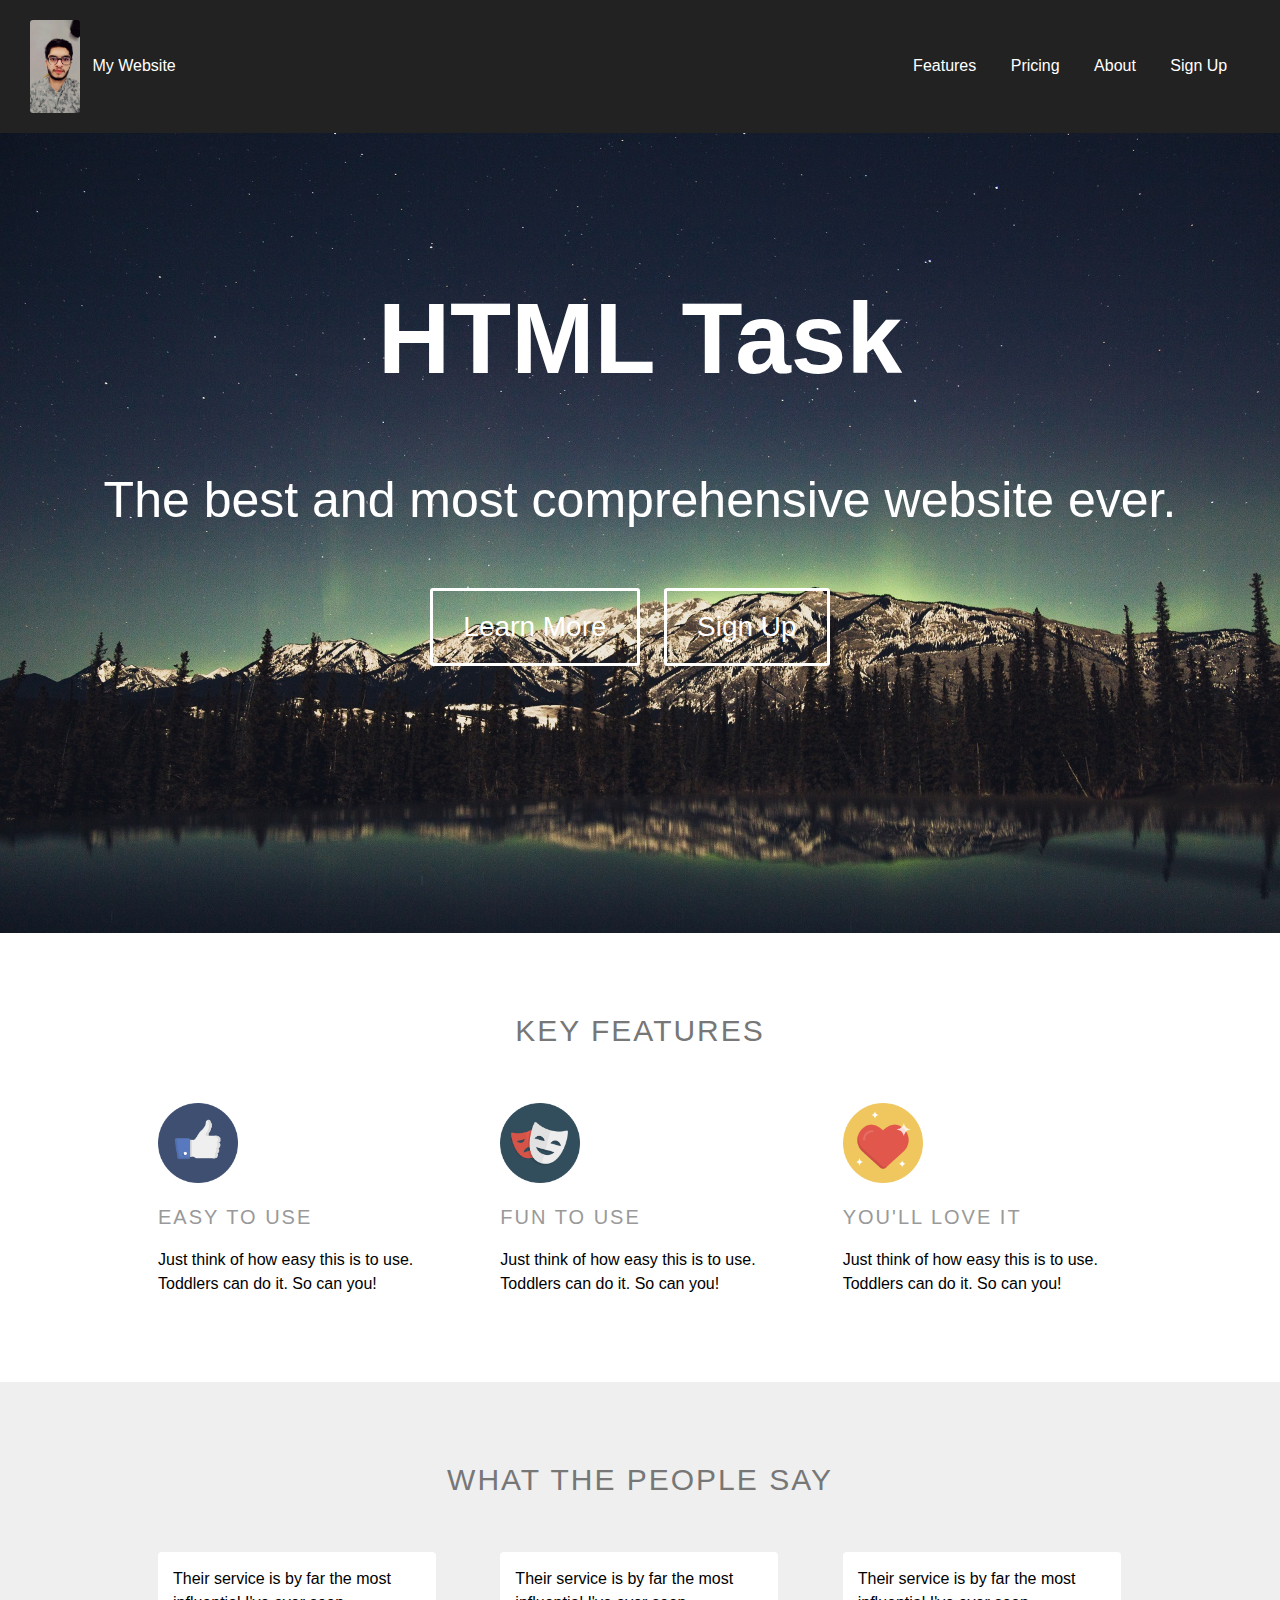
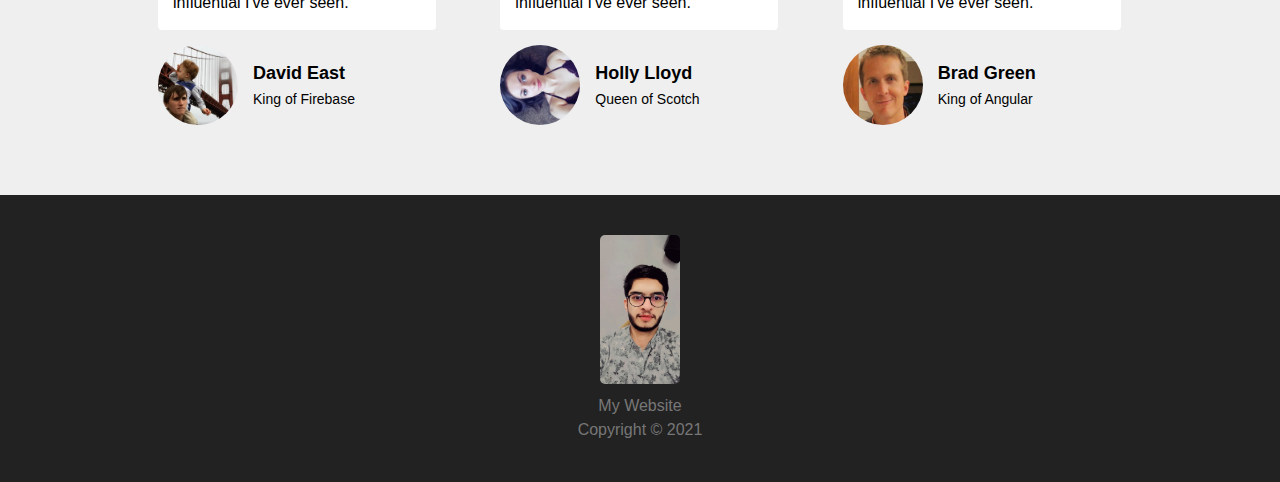
<file: html-css-website-course-master/index.html>
<!DOCTYPE html>
<html>
<head>
	<meta charset="UTF-8">
    <title>My Awesome Website</title>

    <!-- attach our stylesheet -->
    <link rel="stylesheet" href="css/style.css">
</head>
<body>

    <!-- the header -->
    <header>

        <!-- our main logo -->
        <a id="logo" href="https://github.com/itxazam/covid19web">
            <img src="img/avatar.jpeg" alt="Logo" >
            <span>My Website </span>
        </a>

        <!-- main navigation links -->
        <nav>
            <ul>
                <li><a href="#">Features</a></li>
                <li><a href="#">Pricing</a></li>
                <li><a href="#">About</a></li>
                <li><a href="#">Sign Up</a></li>
            </ul>
        </nav>

    </header>

    <!-- the content -->
    <main>

        <!-- hero content -->
        <div class="hero">
            <!-- content for the hero -->
            <div class="hero-content">
                <h1 class="hero-title">HTML Task</h1>
                <p>The best and most comprehensive website ever.</p>

                <a href="#">Learn More</a>
                <a href="#">Sign Up</a>
            </div>
        </div>

        <!-- features section -->
        <div class="site-section">
        <div class="site-section-inside">

            <div class="section-header">
                <h2>Key Features</h2>
            </div>

            <div class="feature-box">
                <img src="img/like.png" alt="Easy to Use">
                <h5>Easy to Use</h5>
                <p>Just think of how easy this is to use. Toddlers can do it. So can you!</p>
            </div>

            <div class="feature-box">
                <img src="img/faces.png" alt="Fun to Use">
                <h5>Fun to Use</h5>
                <p>Just think of how easy this is to use. Toddlers can do it. So can you!</p>
            </div>

            <div class="feature-box">
                <img src="img/heart.png" alt="Fun to Use">
                <h5>You'll Love It</h5>
                <p>Just think of how easy this is to use. Toddlers can do it. So can you!</p>
            </div>

        </div>
        </div>

        <!-- testimonials section -->
        <div class="site-section site-section-secondary">
        <div class="site-section-inside">

            <div class="section-header">
                <h2>What the people say</h2>
            </div>

            <div class="testimonial-box">
                <div class="testimonial-content">
                    Their service is by far the most influential I've ever seen.
                </div>
                <div class="testimonial-author">
                    <img src="img/david.jpg" alt="David East">
                    <h5>David East</h5>
                    <span>King of Firebase</span>
                </div>
            </div>

            <div class="testimonial-box">
                <div class="testimonial-content">
                    Their service is by far the most influential I've ever seen.
                </div>
                <div class="testimonial-author">
                    <img src="img/holly.jpg" alt="Holly Lloyd">
                    <h5>Holly Lloyd</h5>
                    <span>Queen of Scotch</span>
                </div>
            </div>

            <div class="testimonial-box">
                <div class="testimonial-content">
                    Their service is by far the most influential I've ever seen.
                </div>
                <div class="testimonial-author">
                    <img src="img/brad.jpg" alt="Brad Green">
                    <h5>Brad Green</h5>
                    <span>King of Angular</span>
                </div>
            </div>

        </div>
        </div>

    </main>

    <!-- the footer -->
    <footer>
        <img src="img/avatar.jpeg" alt="Footer Logo">
        <span>My Website<br>Copyright &copy; 2021 </span>
    </footer>

</body>
</html>
</file>
<file: html-css-website-course-master/css/style.css>
/* resetting browser stuff */
*     {
  box-sizing: border-box;
}
html,
body   {
  margin: 0;
  padding: 0;
  line-height: 1.5;
  font-size: 16px;
}

/* styling our overall page */
body     {
  background: #FFF;
  font-family: Arial, Helvetica, sans-serif;
}

/* styling our header */
header   {
  background: #222;
  color: #FFF;
  padding: 20px 30px;
}

/* logo */
#logo         {
  display: inline-block;
  color: #FFF;
  text-decoration: none;
  width: 49%;
}
#logo img    {
  width: 50px;
  border-radius: 3px;
  margin-right: 8px;
  vertical-align: middle;
}
#logo span   {
  display: inline-block;
}

/* main navigation */
nav     {
  width: 50%;
  display: inline-block;
  text-align: right;
}
nav ul   {
  list-style: none;
  margin: 0;
}
nav ul li {
  display: inline-block;
}
nav ul li a    {
  color: #FFF;
  text-decoration: none;
  display: block;
  padding: 10px 15px;
  border-radius: 3px;
  transition: 0.3s ease all;
}
nav ul li a:hover   {
  background: #444;
}

/* styling our footer */
footer   {
  background: #222;
  color: #777;
  padding: 40px;
  text-align: center;
}
footer img   {
  display: block;
  border-radius: 5px;
  width: 80px;
  margin: 0 auto 10px;
}

/* styling our main content */
.hero           {
  min-height: 800px;
  text-align: center;
  background-image: url('../img/sky.jpg');
  background-size: cover;
}
.hero-content   {
  color: #FFF;
  padding-top: 130px;
}
.hero-content h1   {
  font-size: 100px;
  margin: 0;
}
.hero-content p    {
  font-size: 50px;
}
.hero-content a    {
  display: inline-block;
  color: #FFF;
  border: 3px solid #FFF;
  border-radius: 3px;
  padding: 15px 30px;
  margin-right: 20px;
  text-decoration: none;
  font-size: 28px;
}

/* basic site sections */
.site-section   {
  padding-bottom: 50px;
  padding-top: 50px;
}
.site-section-secondary   {
  background: #EFEFEF;
}
.site-section-inside   {
  width: 80%;
  max-width: 1200px;
  margin: 0 auto;
}
.section-header {
  text-align: center;
  margin-bottom: 30px;
}
.section-header h2  {
  font-size: 30px;
  letter-spacing: 2px;
  text-transform: uppercase;
  font-weight: 300;
  color: #777;
}

/* feature boxes */
.feature-box   {
  display: inline-block;
  width: 33%;
  padding: 20px 30px;
}
.feature-box img  {
  margin-bottom: 12px;
  width: 80px;
}
.feature-box h5   {
  font-size: 20px;
  color: #999;
  text-transform: uppercase;
  font-weight: 300;
  letter-spacing: 2px;
  margin: 0;
}

/* testimonial boxes */
.testimonial-box   {
  display: inline-block;
  width: 33%;
  padding: 20px 30px;
}
.testimonial-content   {
  background: #FFF;
  padding: 15px;
  border-radius: 4px;
  margin-bottom: 15px;
}
.testimonial-author           {

}
.testimonial-author img {
  float: left;
  width: 80px;
  border-radius: 50%;
  margin-right: 15px;
  vertical-align: middle;
}
.testimonial-author h5   {
  font-size: 18px;
  margin: 0;
  padding-top:15px;
}
.testimonial-author span {
  font-size: 14px;
}
</file>
